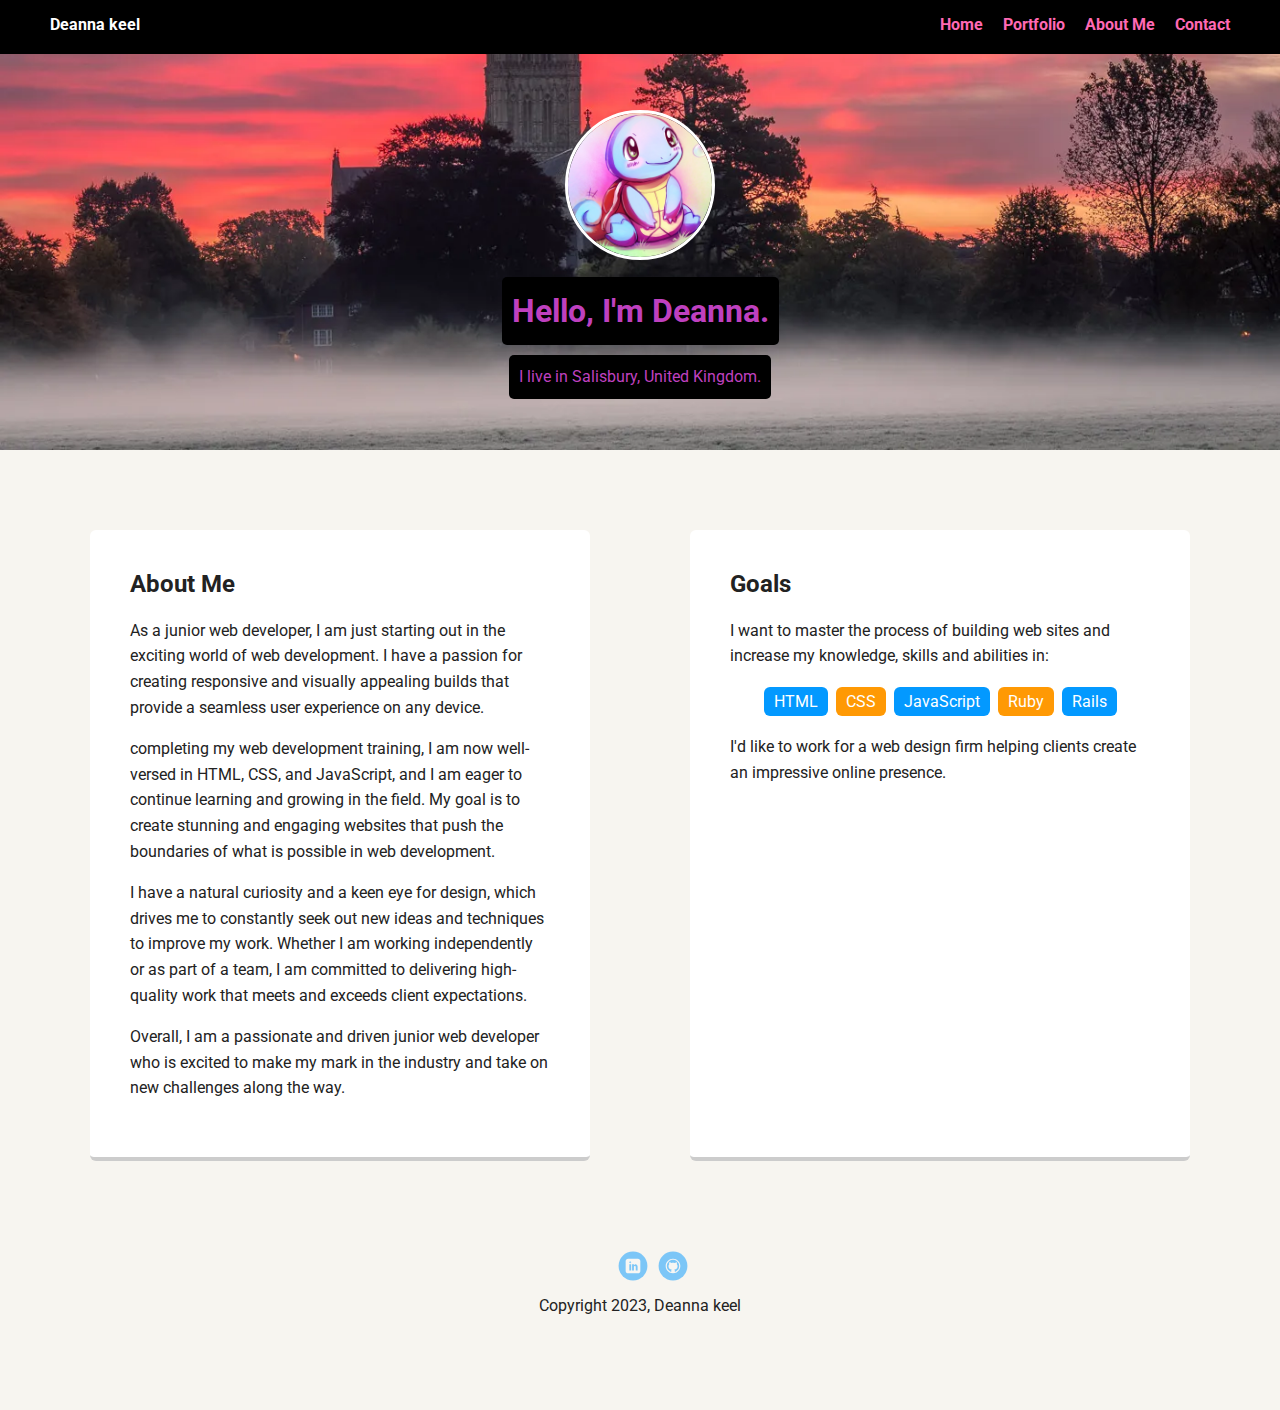
<file: index.html>
<!doctype html>
<html lang="en">
<head>
  <meta charset="utf-8">
  <title>Squirtle's Portfolio</title>
  <meta name="viewport" content="width=device-width, initial-scale=1.0">
  <link rel="stylesheet" href="./assets/css/styles.css">
  <link href="https://fonts.googleapis.com/css?family=Muli%7CRoboto:400,300,500,700,900" rel="stylesheet"></head>
  <body>

    <div class="main-nav">
        <ul class="nav">
          <li class="name">Deanna keel</li>
          <li><a href="#top">Home</a></li>
          <li><a href="./portfolio.html">Portfolio</a></li>
          <li><a href="./aboutMe.html">About Me</a></li>
          <li><a href="./contact.html">Contact</a></li>
        </ul>
    </div>

    <header>
      <img src="./assets/images/Me.jpg" alt="Drawing of Deanna Keel" class="profile-image">
      <h1 class="tag name">Hello, I'm Deanna.</h1>
      <p class="tag location">I live in Salisbury, United Kingdom.</p>
    </header>

    <main class="flex">
      <div class="card">
        <h2>About Me</h2>
        <p>As a junior web developer, I am just starting out in the exciting world of web development. I have a passion for creating responsive and visually appealing builds that provide a seamless user experience on any device.</p>

          <p>completing my web development training, I am now well-versed in HTML, CSS, and JavaScript, and I am eager to continue learning and growing in the field. My goal is to create stunning and engaging websites that push the boundaries of what is possible in web development.</p>
          
          <p>I have a natural curiosity and a keen eye for design, which drives me to constantly seek out new ideas and techniques to improve my work. Whether I am working independently or as part of a team, I am committed to delivering high-quality work that meets and exceeds client expectations.</p>
          
          <p>Overall, I am a passionate and driven junior web developer who is excited to make my mark in the industry and take on new challenges along the way.</p>
        
      </div> 

      <div class="card">
        <h2>Goals</h2>
        <p>I want to master the process of building web sites and increase my knowledge, skills and abilities in:</p>
        <ul class="skills">
          <li>HTML</li>
          <li>CSS</li>
          <li>JavaScript</li>
          <li>Ruby</li>
          <li>Rails</li>
        </ul>
        <p>I'd like to work for a web design firm helping clients create an impressive online presence.</p>
      </div> 

    </main>
    <footer>
      <ul>
        <li><a href="https://linkedin.com/in/deanna-keel-431690269" class="social linkedin">LinkedIn</a></li>
        <li><a href="https://github.com/squirtle22" class="social github">Github</a></li>
      </ul>
      <p class="copyright">Copyright 2023, Deanna keel</p>
    </footer>
  </body>
</html>
</file>
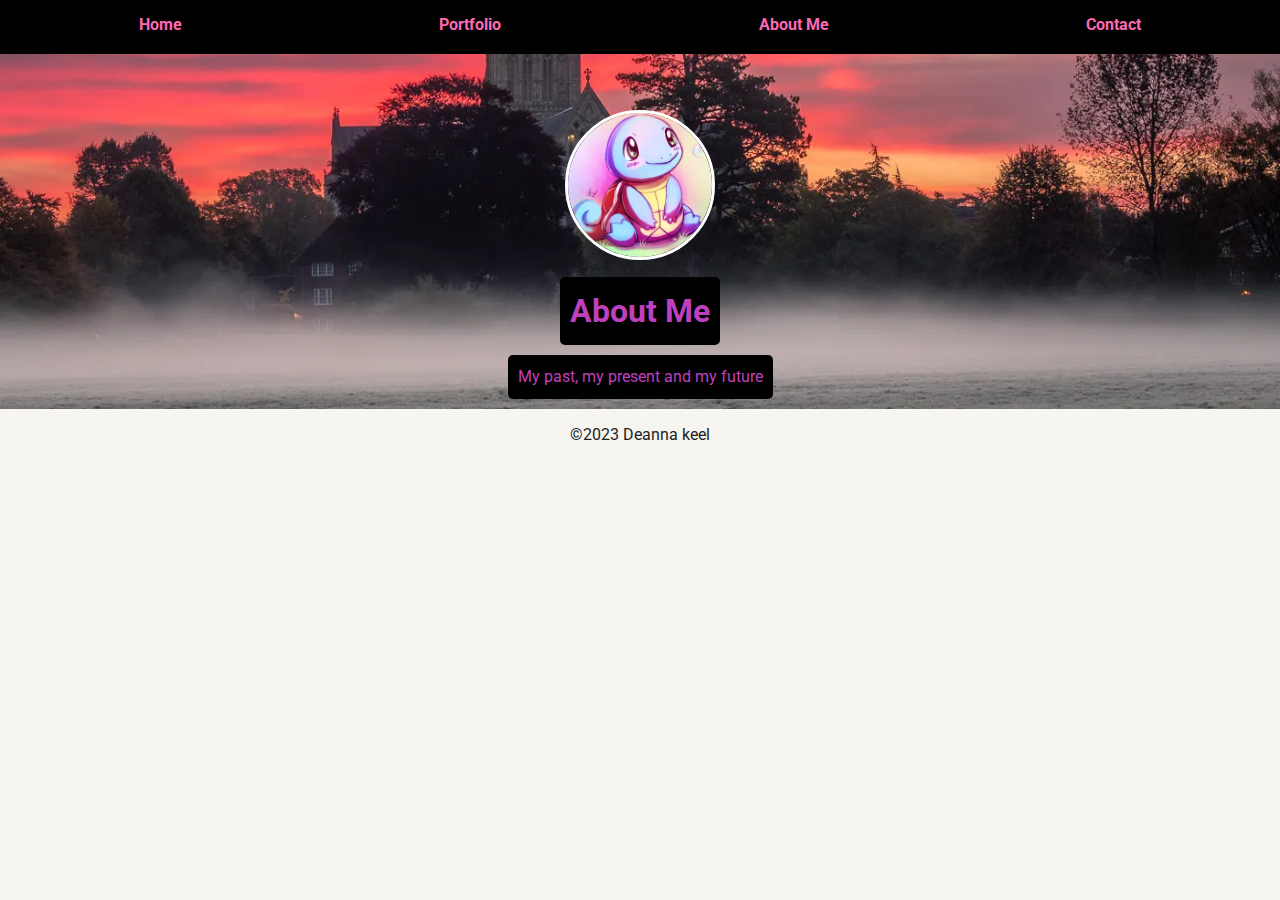
<file: aboutMe.html>
<!DOCTYPE html>
<html lang="en">

<head>
    <meta charset="UTF-8">
    <meta http-equiv="X-UA-Compatible" content="IE=edge">
    <meta name="viewport" content="width=device-width, initial-scale=1.0">
    <link rel="stylesheet" href="./assets/css/aboutMe.css">
    <link href="https://fonts.googleapis.com/css?family=Muli%7CRoboto:400,300,500,700,900" rel="stylesheet">
</head>
<title>Squirtle's Portfolio</title>
</head>

<body>
    <div class="main-nav">
        <ul class="nav">
            <li class="name">Deanna keel</li>
            <li><a href="./index.html">Home</a></li>
            <li><a href="./portfolio.html">Portfolio</a></li>
            <li><a href="#top">About Me</a></li>
            <li><a href="./contact.html">Contact</a></li>
        </ul>
    </div>
    <header>
        <img src="./assets/images/Me.jpg" alt="Drawing of Deanna Keel" class="profile-image">
        <h1 class="tag name">About Me</h1>
        <p class="tag location">My past, my present and my future</p>
    </header>

    <main>

    </main>
    <footer>
        <p>&copy;2023 Deanna keel</p>
    </footer>
</body>

</html>
</file>
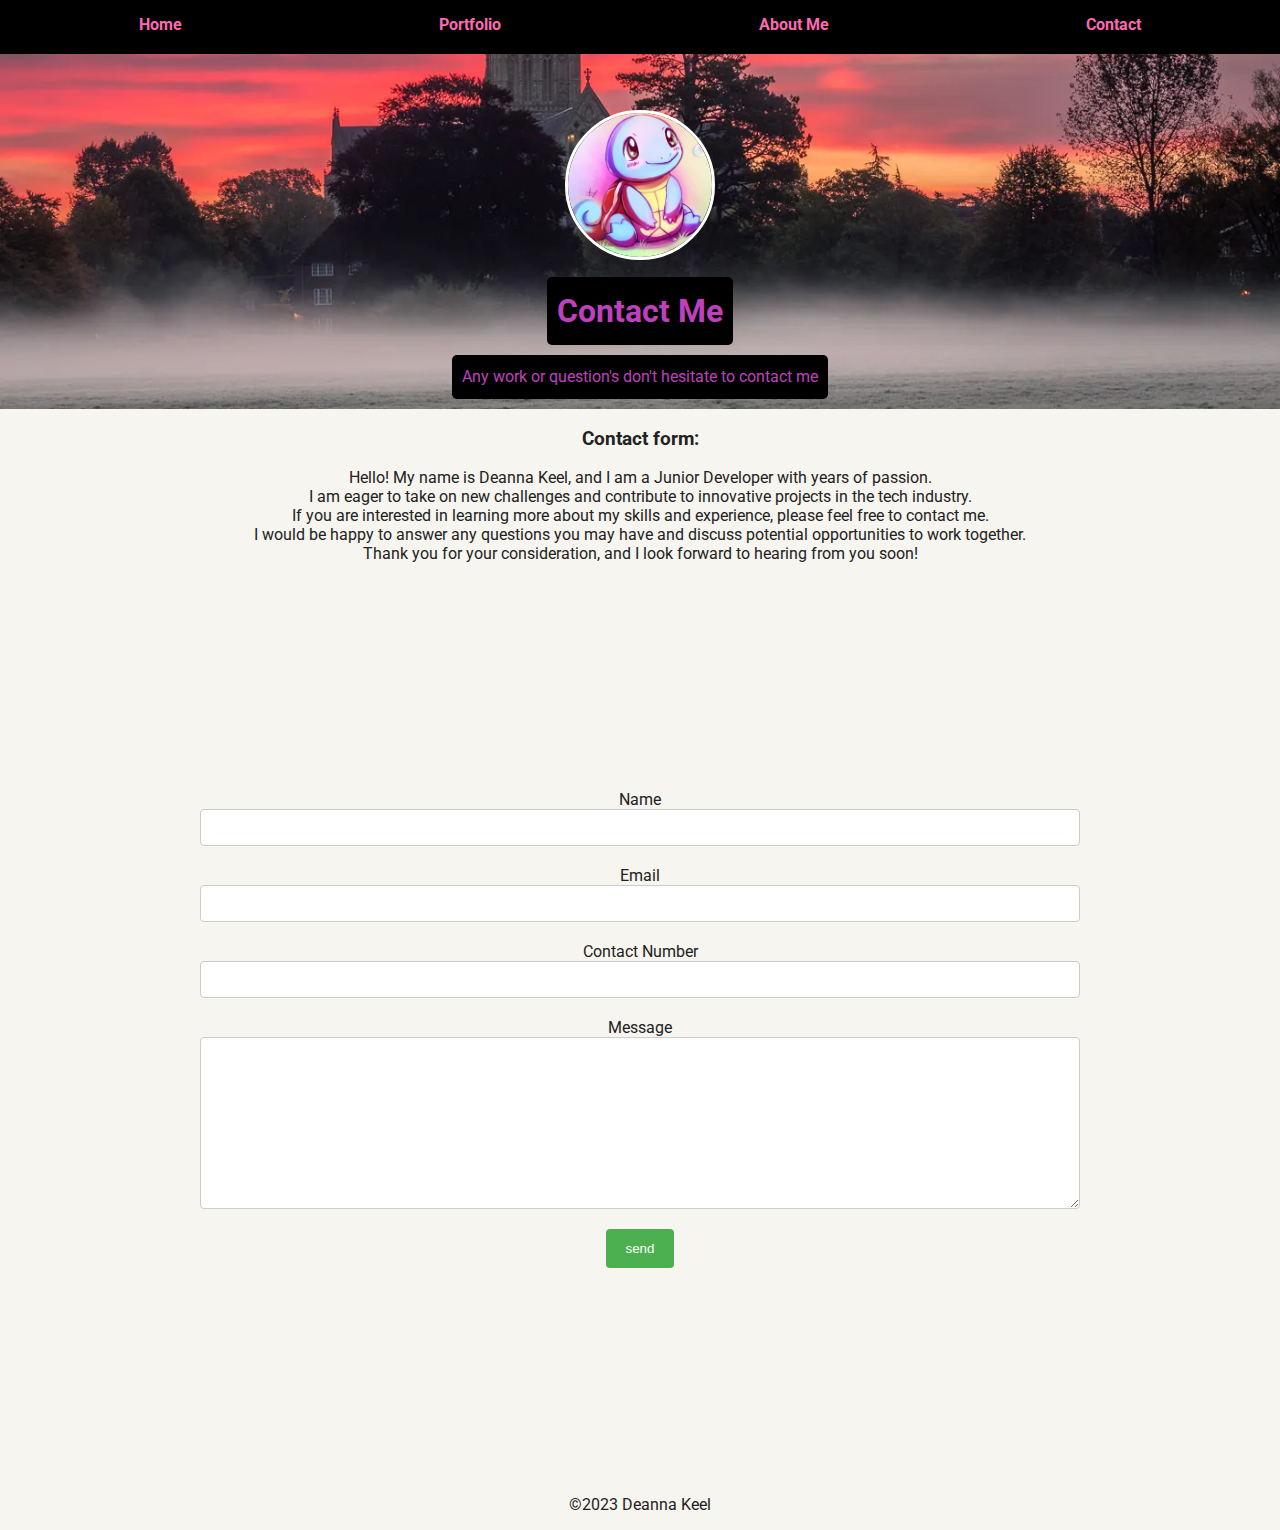
<file: contact.html>
<!DOCTYPE html>
<html lang="en">

<head>
    <meta charset="UTF-8">
    <meta http-equiv="X-UA-Compatible" content="IE=edge">
    <meta name="viewport" content="width=device-width, initial-scale=1.0">
    <link rel="stylesheet" href="./assets/css/contact.css">
    <link href="https://fonts.googleapis.com/css?family=Muli%7CRoboto:400,300,500,700,900" rel="stylesheet">
    <script type="text/JavaScript" src="https://cdn.jsdlivr.net/npm/@emailjs/browser@3/dist/email.min.js"></script>

</head>
<title>Squirtle</title>
</head>

<body>
    <div class="main-nav">
        <ul class="nav">
            <li class="name">Deanna keel</li>
            <li><a href="./index.html">Home</a></li>
            <li><a href="./portfolio.html">Portfolio</a></li>
            <li><a href="./aboutMe.html">About Me</a></li>
            <li><a href="#top">Contact</a></li>
        </ul>
    </div>
    <header>
        <img src="./assets/images/Me.jpg" alt="Drawing of Deanna Keel" class="profile-image">
        <h1 class="tag name">Contact Me</h1>
        <p class="tag location">Any work or question's don't hesitate to contact me</p>

    </header>
    <main>
        <h3>Contact form:</h3>
        <p>Hello! My name is Deanna Keel, and I am a Junior Developer with years of passion. 
        <br>
        I am eager to take on new challenges and contribute to innovative projects in the tech industry.
        <br>
        If you are interested in learning more about my skills and experience, please feel free to contact me.
        <br>
        I would be happy to answer any questions you may have and discuss potential opportunities to work together.
        <br>
        Thank you for your consideration, and I look forward to hearing from you soon!
        </p>

        
        <form id="contact-form">
            <input type="hidden" name="name">
            <Label>Name</Label>
            <input type="text" name="name">
            <label>Email</label>
            <input type="text" name="email">
            <label>Contact Number</label>
            <input type="text" name="contact_number">
            <label>Message</label>
            <textarea name="message" cols="30" rows="10"></textarea>
            <input type="submit" value="send">




        </form>

        
    </main>


    <Footer>
        <p>&copy;2023 Deanna Keel</p>
    </Footer>
    <script src="./assets/js/email.js">

    </script>
</body>

</html>
</file>
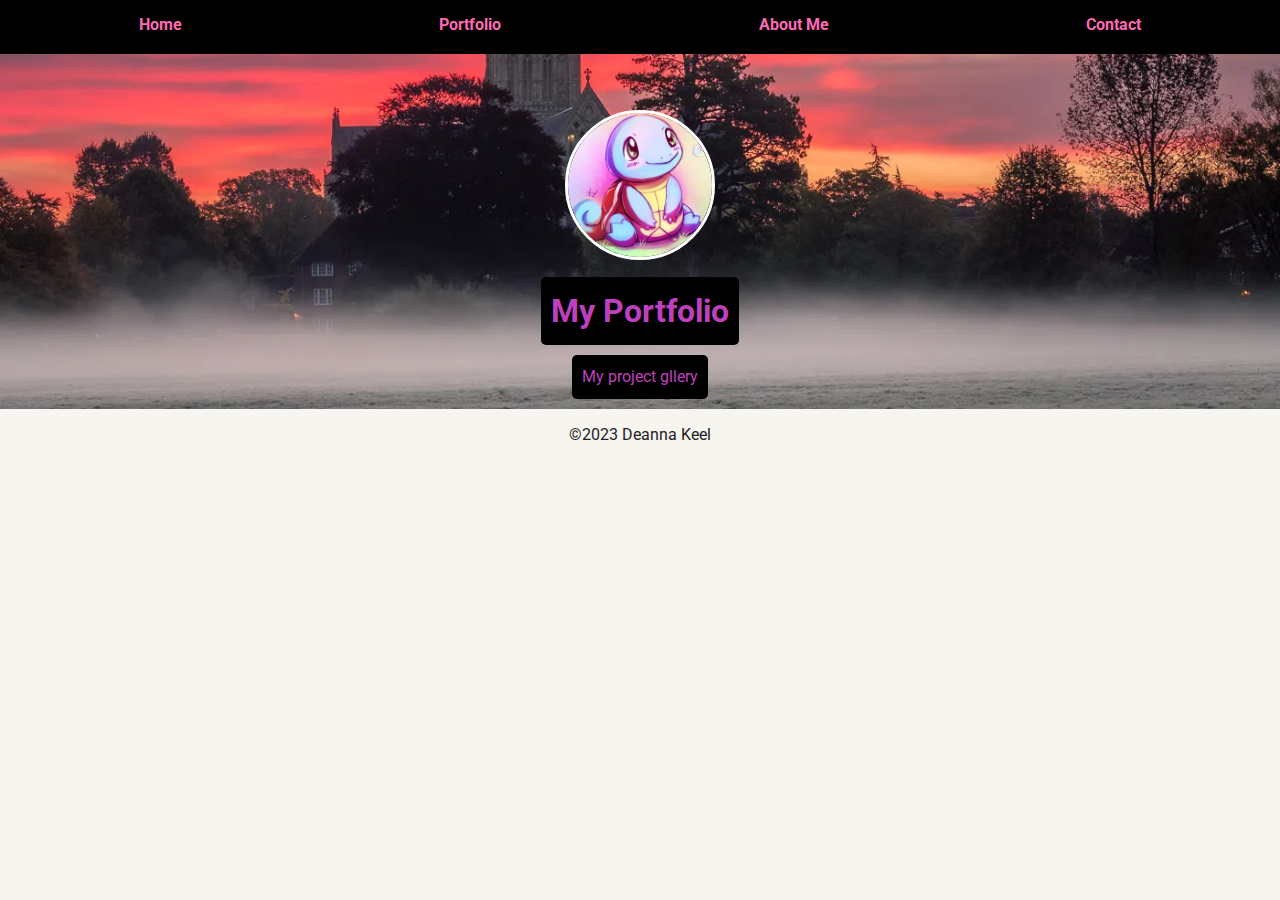
<file: portfolio.html>
<!DOCTYPE html>
<html lang="en">

<head>
    <meta charset="UTF-8">
    <meta http-equiv="X-UA-Compatible" content="IE=edge">
    <meta name="viewport" content="width=device-width, initial-scale=1.0">
    <link rel="stylesheet" href="./assets/css/portfolio.css">
    <link href="https://fonts.googleapis.com/css?family=Muli%7CRoboto:400,300,500,700,900" rel="stylesheet">
</head>
<title>Squirtle</title>
</head>

<body>
    <div class="main-nav">
        <ul class="nav">
            <li class="name">Deanna keel</li>
            <li><a href="./index.html">Home</a></li>
            <li><a href="#top">Portfolio</a></li>
            <li><a href="./aboutMe.html">About Me</a></li>
            <li><a href="./contact.html">Contact</a></li>
        </ul>
    </div>
    <header>
        <img src="./assets/images/Me.jpg" alt="Drawing of Deanna Keel" class="profile-image">
        <h1 class="tag name">My Portfolio</h1>
        <p class="tag location">My project gllery</p>
    </header>

    <main>

    </main>
    <footer>
        <p>&copy;2023 Deanna Keel</p>
      
    </footer>
</body>

</html>
</file>
<file: assets/css/styles.css>
/* Global Layout Set-up */
* { 
  box-sizing: border-box;
}
  
body {
  margin: 0;
  padding: 0;
  text-align: center;
  font-family: 'Roboto', sans-serif;
  color: #222;
  background: #f7f5f0;
}
/* Link Styles */

a {
  text-decoration: none;
  color: hotpink;
}
a:hover {
  color: #6633ff;
}

/* Section Styles */

.main-nav {
  width: 100%;
  background: black;
  min-height: 30px;
  padding: 10px;
  position: fixed;
  text-align: center;
}
.nav {
  display: flex;
  justify-content: space-around;
  font-weight: 700;
  list-style-type: none;
  margin: 0 auto;
  padding: 0;
}
.nav .name {
  display: none;
}
.nav li {
  padding: 5px 10px 10px 10px;
}
.nav a {
  transition: all .5s;
}
.nav a:hover {
  color: white
}

header {
  text-align: center;
  background: url("../images/portland.jpg")no-repeat bottom center ;
  background-size: cover;
  overflow: hidden;
  padding-top: 60px;
}
header {
  line-height: 1.5;
}
header .profile-image {
  margin-top: 50px;
  width: 150px;
  height: 150px;
  border-radius: 50%;
  border: 3px solid white;
  transition: all .5s;
}
header .profile-image:hover {
  transform: scale(2.5) rotate(360deg);
}
.tag {
  background-color: #000;
  color: #bf40bf;
  padding: 10px;
  border-radius: 5px;
  display: table;
  margin: 10px auto;
} 
.location {
  background-color: #000;
  color: #bf40bf;
}
.card {
  margin: 30px;
  padding: 20px 40px 40px;
  max-width: 500px;
  text-align: left;
  background: #fff;
  border-bottom: 4px solid #ccc;
  border-radius: 6px;
}
.card:hover {
  border-color: #ff99ff;
}

ul.skills {
  padding: 0;
  text-align: center;
}

.skills li {
  border-radius: 6px;
  display: inline-block;
  background: #ff9904;
  color: white;
  padding: 5px 10px;
  margin: 2px;
}

.skills li:nth-child(odd) {
  background: #0399ff;
}

footer {
  width: 100%;
  min-height: 30px;
  padding: 20px 0 40px 20px;
}

footer .copyright {
  top: -8px;
  margin-right: 20px;
  font-size: .75em;
}

footer ul {
  list-style-type: none;
  margin: 0;
  padding: 0;
}

footer ul li {
  display: inline-block;
}

a.social {
  display: inline-block;
  text-indent: -9999px;
  margin-left: 5px;
  width: 30px;
  height: 30px;
  background-size: 30px 30px;
  opacity: .5;
  transition: all .25s;
}

a.linkedin {
  background-image: url(../images/linkedin.svg);
}
a.github {
  background-image: url(../images/github.svg);
}
a.social:hover {
  opacity: 1;
}
.clearfix {
  clear: both;
}

/* Styles for larger screens */
@media screen and (min-width: 720px) {
  
  .flex {
      display: flex;
      max-width: 1200px;
      justify-content: space-around;
      margin: 0 auto;
  }

  header {
    min-height: 450px;
  }

  .nav {
    max-width: 1200px;
  }

  .nav .name {
    display: block;
    margin-right: auto;
    color: white;
  }

  main {
    padding-top: 50px;
  }

  main p {
    line-height: 1.6em;
  }

  footer {
    font-size: 1.3em;
    max-width: 1200px;
    margin: 40px auto;
  }

}
</file>
<file: assets/css/aboutMe.css>
/* Global Layout Set-up */
* { 
  box-sizing: border-box;
}
  
body {
  margin: 0;
  padding: 0;
  text-align: center;
  font-family: 'Roboto', sans-serif;
  color: #222;
  background: #f7f5f0;
}
/* Link Styles */

a {
  text-decoration: none;
  color: hotpink;
}
a:hover {
  color: #6633ff;
}

/* Section Styles */

.main-nav {
  width: 100%;
  background: black;
  min-height: 30px;
  padding: 10px;
  position: fixed;
  text-align: center;
}
.nav {
  display: flex;
  justify-content: space-around;
  font-weight: 700;
  list-style-type: none;
  margin: 0 auto;
  padding: 0;
}
.nav .name {
  display: none;
}
.nav li {
  padding: 5px 10px 10px 10px;
}
.nav a {
  transition: all .5s;
}
.nav a:hover {
  color: white
}

header {
  text-align: center;
  background: url("../images/portland.jpg")no-repeat bottom center ;
  background-size: cover;
  overflow: hidden;
  padding-top: 60px;
}
header {
  line-height: 1.5;
}
header .profile-image {
  margin-top: 50px;
  width: 150px;
  height: 150px;
  border-radius: 50%;
  border: 3px solid white;
  transition: all .5s;
}
header .profile-image:hover {
  transform: scale(2.5) rotate(360deg);
}
.tag {
  background-color: #000;
  color: #bf40bf;
  padding: 10px;
  border-radius: 5px;
  display: table;
  margin: 10px auto;
} 
.location {
  background-color: #000;
  color: #bf40bf;
}
</file>
<file: assets/css/contact.css>
/* Global Layout Set-up */
* { 
  box-sizing: border-box;
}
  
body {
  margin: 0;
  padding: 0;
  text-align: center;
  font-family: 'Roboto', sans-serif;
  color: #222;
  background: #f7f5f0;
}
/* Link Styles */

a {
  text-decoration: none;
  color: hotpink;
}
a:hover {
  color: #6633ff;
}

/* Section Styles */

.main-nav {
  width: 100%;
  background: black;
  min-height: 30px;
  padding: 10px;
  position: fixed;
  text-align: center;
}
.nav {
  display: flex;
  justify-content: space-around;
  font-weight: 700;
  list-style-type: none;
  margin: 0 auto;
  padding: 0;
}
.nav .name {
  display: none;
}
.nav li {
  padding: 5px 10px 10px 10px;
}
.nav a {
  transition: all .5s;
}
.nav a:hover {
  color: white
}

header {
  text-align: center;
  background: url("../images/portland.jpg")no-repeat bottom center ;
  background-size: cover;
  overflow: hidden;
  padding-top: 60px;
}
header {
  line-height: 1.5;
}
header .profile-image {
  margin-top: 50px;
  width: 150px;
  height: 150px;
  border-radius: 50%;
  border: 3px solid white;
  transition: all .5s;
}
header .profile-image:hover {
  transform: scale(2.5) rotate(360deg);
}
.tag {
  background-color: #000;
  color: #bf40bf;
  padding: 10px;
  border-radius: 5px;
  display: table;
  margin: 10px auto;
} 
.location {
  background-color: #000;
  color: #bf40bf;
}

form {
  display: flex;
  flex-direction: column;
}

#contact-form {
  display: flex;
  flex-direction: column;
  align-items: center;
  justify-content: center;
  height: 100vh; /* Set the height of the container to the full viewport height */
  padding-right: 200px;
  padding-left: 200px;
}

#contact-form input[type="text"],
#contact-form textarea {
  width: 100%;
  padding: 10px;
  margin-bottom: 20px;
  border: 1px solid #ccc;
  border-radius: 4px;
}

#contact-form input[type="submit"] {
  background-color: #4CAF50;
  color: white;
  padding: 12px 20px;
  border: none;
  border-radius: 4px;
  cursor: pointer;
}
</file>
<file: assets/css/portfolio.css>
/* Global Layout Set-up */
* { 
  box-sizing: border-box;
}
  
body {
  margin: 0;
  padding: 0;
  text-align: center;
  font-family: 'Roboto', sans-serif;
  color: #222;
  background: #f7f5f0;
}
/* Link Styles */

a {
  text-decoration: none;
  color: hotpink;
}
a:hover {
  color: #6633ff;
}

/* Section Styles */

.main-nav {
  width: 100%;
  background: black;
  min-height: 30px;
  padding: 10px;
  position: fixed;
  text-align: center;
}
.nav {
  display: flex;
  justify-content: space-around;
  font-weight: 700;
  list-style-type: none;
  margin: 0 auto;
  padding: 0;
}
.nav .name {
  display: none;
}
.nav li {
  padding: 5px 10px 10px 10px;
}
.nav a {
  transition: all .5s;
}
.nav a:hover {
  color: white
}

header {
  text-align: center;
  background: url("../images/portland.jpg")no-repeat bottom center ;
  background-size: cover;
  overflow: hidden;
  padding-top: 60px;
}
header {
  line-height: 1.5;
}
header .profile-image {
  margin-top: 50px;
  width: 150px;
  height: 150px;
  border-radius: 50%;
  border: 3px solid white;
  transition: all .5s;
}
header .profile-image:hover {
  transform: scale(2.5) rotate(360deg);
}
.tag {
  background-color: #000;
  color: #bf40bf;
  padding: 10px;
  border-radius: 5px;
  display: table;
  margin: 10px auto;
} 
.location {
  background-color: #000;
  color: #bf40bf;
}
</file>
